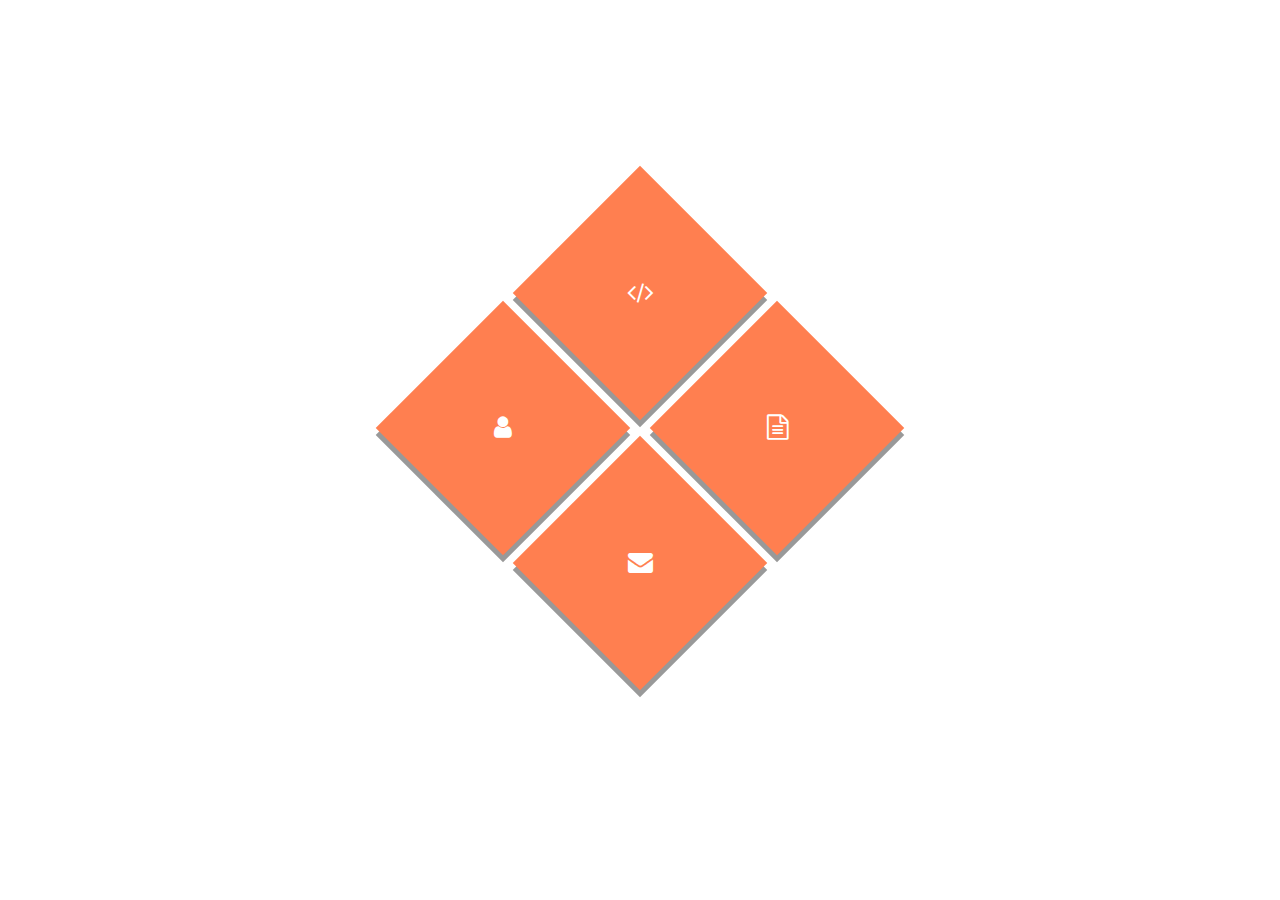
<file: testing/index.html>
<!DOCTYPE html>
<html>
	<head>
	  <title>Diamond Test</title>
	  <link rel="stylesheet" href="https://cdnjs.cloudflare.com/ajax/libs/font-awesome/4.6.3/css/font-awesome.min.css"/>
	  <link href="./diamond.css" rel="stylesheet"/>
	</head>
	<body>
	  <div id="contain">
	<div id="nav-contain">
		<div class='diamond-row'>
			<div class='diamond'>
			<i class='fa fa-code'></i>
			</div>
		</div>
		<div class='diamond-row'>
			<div class='diamond'>
			<i class='fa fa-user'></i>
		</div>
			<div class='diamond'>
			<i class='fa fa-file-text-o'></i>
		</div>
		</div>
		<div class='diamond-row'>
		<div class='diamond'>
			<i class='fa fa-envelope'></i>
		</div>
		</div>
</div>
	</body>
</html>
</file>
<file: testing/diamond.css>
html, body {
  margin: 0;
  padding: 0;
  overflow: hidden;
  height: calc(100% - 0px);
  width: calc(100% - 0px);
}

#contain {
  width: calc(100% - 0px);
  height: calc(100% - 0px);
  background: url("https://static.pexels.com/photos/132983/pexels-photo-132983.jpeg") no-repeat center center;
  background-size: cover;
}

#contain, #nav-container {
  display: flex;
  align-items: center;
  justify-content: center;
  text-align: center;
}

.diamond {
  transform: rotate(-45deg);
  box-shadow: -5px 5px 0px rgba(0, 0, 0, 0.4);
  width: 20vmin;
  line-height: 20vmin;
  cursor: pointer;
  background: coral;
  transition: all 0.3s ease-out;
  display: inline-block;
  font-size: 25px;
  color: white;
}
.diamond i {
  transform: rotate(45deg);
}
.diamond:hover {
  background: white;
  color: coral;
  border-radius: 50%;
  box-shadow: -5px 10px 0px rgba(0, 0, 0, 0.2);
  z-index: 3;
  position: relative;
}

.diamond-row .diamond {
  margin-top: -5vmin;
}
.diamond-row .diamond:nth-child(2) {
  margin-left: 10vmin;
}
</file>
